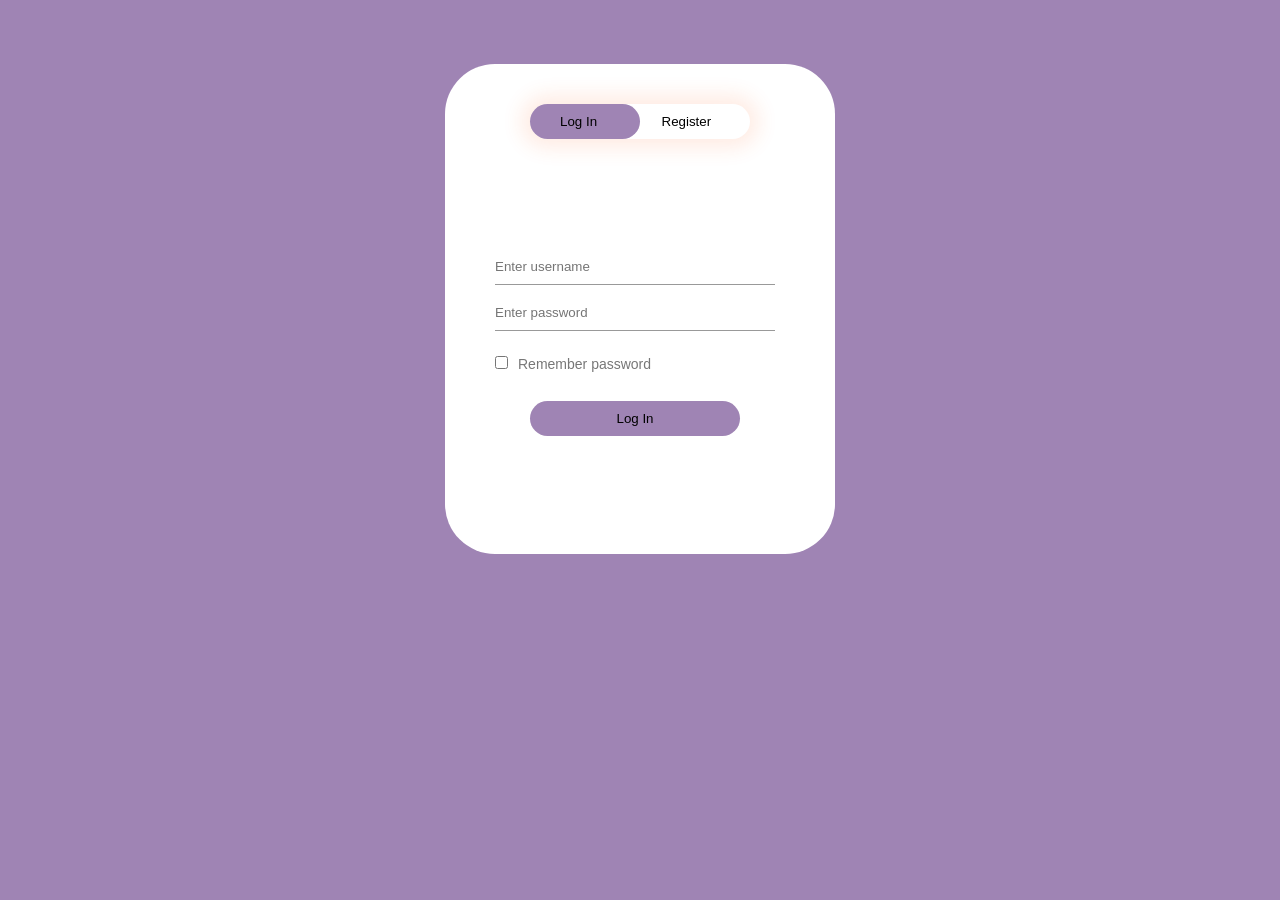
<file: login.html>
<html>
  <head>
    <title>login2</title>
    <style>
      * {
        margin: 0;
        padding: 0;
        font-family: sans-serif;
      }
      .hero {
        height: 100vh;
        width: 100%;
        background-color: #9f84b4;
        background-position: center;
        background-size: cover;
        position: absolute;
      }
      .form-box {
        width: 380px;
        height: 480px;
        position: relative;
        margin: 5% auto;
        background: white;
        padding: 5px;
        border-radius: 50px;
        overflow: hidden; /*if yo use garena vane both log in ra register ko dekhau xha*/
      }
      .button-box {
        /*side small brouwn color outline*/
        width: 220px;
        margin: 35px auto;
        position: relative;
        box-shadow: 0 0 20px 9px #ff61241f;
        border-radius: 30px;
      }
      .toggle-btn {
        /*edited the log in and register */
        padding: 10px 30px;
        cursor: pointer;
        background: transparent;
        border: 0;
        outline: none;
        position: relative;
      }
      #btn {
        /*the thing that is going to be toggle*/
        top: 0;
        left: 0;
        position: absolute;
        width: 110px;
        height: 100%;
        background: #9f84b4;
        border-radius: 30px;
        transition: 0.5s;
      }
      .input-group {
        top: 180px;
        position: absolute;
        width: 280px;
        transition: 0.5s;
      }
      .input-field {
        /*enter the ...... ko tala ko line*/
        width: 100%;
        padding: 10px 0;
        margin: 5px 0;
        border-left: 0;
        border-right: 0;
        border-top: 0;
        border-bottom: 1px solid #999;
        outline: none;
        background: transparent;
      }
      .submit-btn {
        width: 75%;
        padding: 10px 30px;
        cursor: pointer;
        display: block; /*yo halena vane remember password mathi janxha*/
        margin: auto;
        background: #9f84b4;
        border: 0;
        outline: none;
        border-radius: 20px;
      }
      .checkbox {
        margin: 20px 10px 32px 0;
      }
      span {
        color: #777;
        font-size: 14px;
        bottom: 64px;
        position: absolute;
      }
      #login {
        left: 50px;
      }
      #register {
        left: 450px;
      }
    </style>
  </head>
  <body>
    <div class="hero">
      <div class="form-box">
        <div class="button-box">
          <div id="btn"></div>
          <button type="button" class="toggle-btn" onclick="login()">
            Log In
          </button>
          <button type="button" class="toggle-btn" onclick="register()">
            Register
          </button>
        </div>

        <form
          class="input-group"
          name="form_login"
          id="form_login"
          style="left: 50"
          method="get"
          action="login.php"
        >
          <input
            type="text"
            class="input-field"
            placeholder="Enter username"
            id="name-login"
          />
          <input
            type="password"
            class="input-field"
            placeholder="Enter password"
            id="password-login"
          />

          <input type="checkbox" class="checkbox" /><span
            >Remember password</span
          >
          <button type="submit" class="submit-btn">Log In</button>
        </form>
        <form
          class="input-group"
          name="form_register"
          id="form_register"
          style="left: 450px"
          method="post"
          action="Insertdata/insert_login_todatabase.php"
        >
          <input
            type="text"
            class="input-field"
            placeholder="Enter username"
            id="name-register"
            name="username"
          />
          <input
            type="password"
            class="input-field"
            placeholder="Enter password"
            id="password-register"
            name="password"
          />
          <input
            type="text"
            class="input-field"
            placeholder="Enter email"
            id="email-register"
            name="email"
          />
          <input type="checkbox" class="checkbox" id="checkbox" /><span
            >I agree to the terms and conditions</span
          >
          <button type="submit" value="submit" class="submit-btn">
            Register
          </button>
        </form>
      </div>
    </div>
    <script src="Js_login.js"></script>
  </body>
</html>
</file>
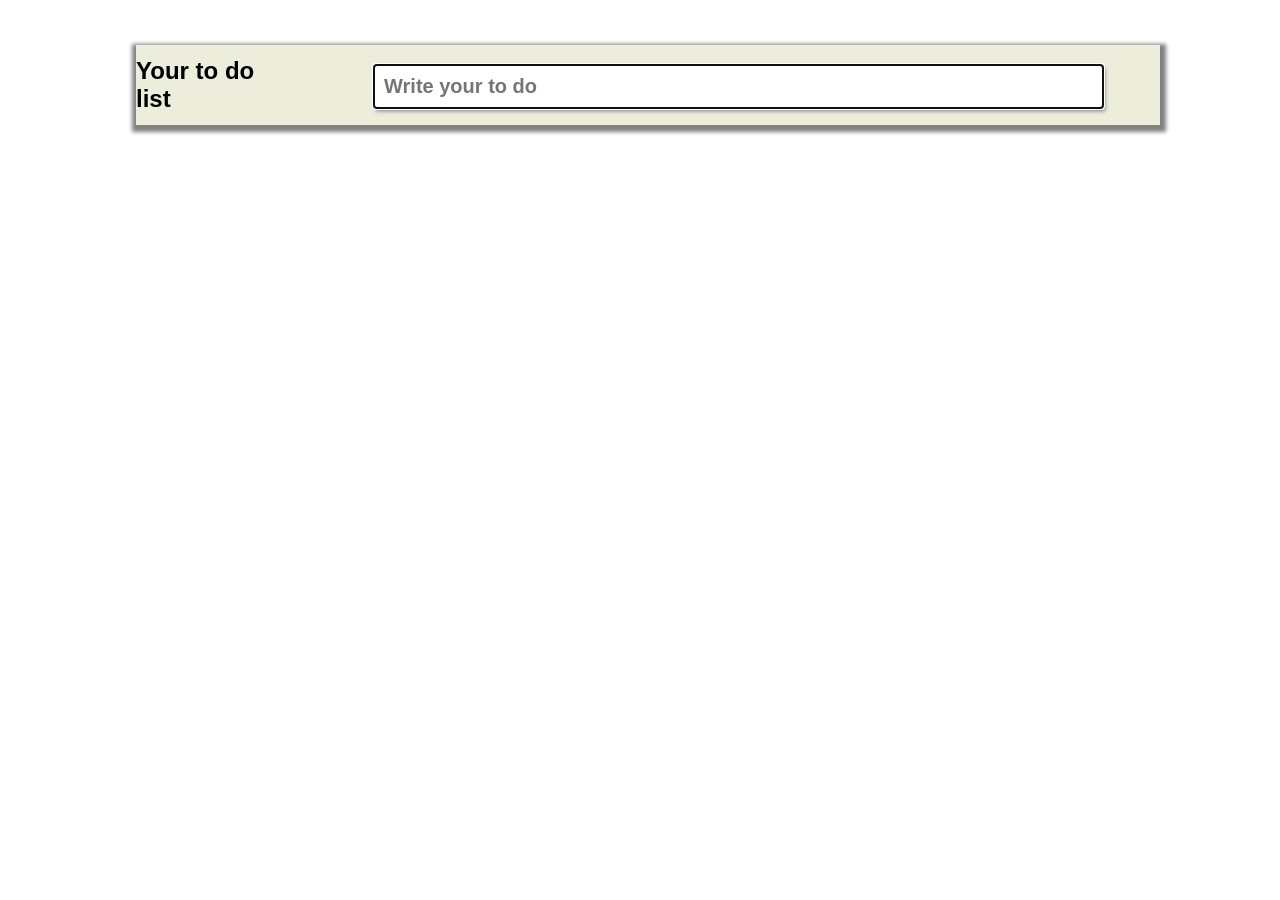
<file: todolist-sample.html>
<!DOCTYPE html>
<html lang="en">
  <head>
    <meta charset="UTF-8" />
    <meta http-equiv="X-UA-Compatible" content="IE=edge" />
    <meta name="viewport" content="width=device-width, initial-scale=1.0" />
    <title>Document</title>
    <style>
      html {
        height: 100%;
        width: 100%;
      }

      #ToDo_list {
        font-family: "Poppins", sans-serif;
        width: 80vw;
        margin: 5vh 10vw;
        background-color: #fffffe;
        border: 0;
        box-shadow: 1px 4px 4px 5px grey;
        box-sizing: content-box;
      }

      .to {
        width: 100%;
        height: 80px;
        display: flex;
        align-items: center;
        justify-content: center;
        background-color: #eceddb;
      }

      .it {
        width: 100%;
        height: 2vh;
        margin-top: 50px;
        margin-left: 40px;
      }

      #check {
        width: 50vw;
      }
      #item {
        width: 80%;
        margin: 20px 100px 0 100px;
        padding: 10px 10px;
        font-size: 20px;
        font-weight: bold;
        border: 0;
        box-shadow: 2px 3px 4px gray;
      }
      .inp {
        width: 100%;
        margin: auto;
        height: 15vh;
      }
      #list {
        list-style: none;
        width: 80%;
        margin: -10px 100px;
        padding: 4px 10px;
        font-size: 20px;
        font-weight: bold;
        border: 0;
      }
      li {
        background-color: aquamarine;
        box-shadow: 2px 3px 4px gray;
        margin: 10px 0px;
        padding: 10px;
        user-select: none;
      }
      .noti {
        width: 40%;
        height: 40px;
        background-color: green;
        display: flex;
        align-items: center;
        justify-content: center;
        position: relative;
        top: 10px;
        left: 376px;
        border-radius: 30px;
        font-size: bold;
        font-family: Verdana, Geneva, Tahoma, sans-serif;
      }
      svg {
        width: 20px;
        color: black;
        /* background-color: black; */
        position: absolute;
        right: 265px;
        margin: -1px;
        cursor: pointer;
        display: inline-block;
      }
      .done {
        text-decoration: line-through;
        background-color: rgb(155, 184, 174);
      }
    </style>
  </head>
  <body>
    <div id="noti" class="noti">Your todo is successfuly set</div>
    <div id="ToDo_list">
      <div class="to">
        <h2 class="t-o">Your to do list</h2>
        <div class="inp">
          <input
            type="text"
            autofocus
            placeholder="Write your to do"
            id="item"
          />
        </div>
      </div>
      <ul id="list"></ul>
    </div>

    <script>
      document.getElementById("noti").style.display = "none";
      const todo = document.querySelector("#item");
      const list = document.querySelector("#list");
      todo.addEventListener("keyup", (event) => {
        if (event.key == "Enter") {
          setTimeout(() => {
            document.getElementById("noti").style.display = "flex";
          }, 100);
          setTimeout(() => {
            document.getElementById("noti").style.display = "none";
          }, 2000);

          addtodo(todo.value);
          todo.value = "anda diyo ne ";
          addtodo(todo.value);
          todo.value = "sasto ma";
          addtodo(todo.value);
        }
      });
      let addtodo = (items) => {
        let listitem = document.createElement("li");
        listitem.innerHTML = `${items} `;
        listitem.addEventListener("click", () => {
          listitem.classList.toggle("done");
        });

        list.appendChild(listitem);
      };

      // document.getElementById("noti").style.display = "none";
      // const todo = document.querySelector("#item");
      // const list = document.querySelector("#list");
      // todo.addEventListener("keyup", (event) => {
      //   if (event.key == "Enter") {
      //     setTimeout(() => {
      //       document.getElementById("noti").style.display = "flex";
      //     }, 100);
      //     setTimeout(() => {
      //       document.getElementById("noti").style.display = "none";
      //     }, 2000);
      //     addtodo(todo.value);
      //     todo.value = "";
      //     // document.getElementById('noti').style.display = " block"
      //   }
      // });
      // let addtodo = (items) => {
      //   let listitem = document.createElement("li");
      //   listitem.innerHTML = `${items} <svg  xmlns="http://www.w3.org/2000/svg" viewBox="0 0 320 512"><!--! Font Awesome Pro 6.3.0 by @fontawesome - https://fontawesome.com License - https://fontawesome.com/license (Commercial License) Copyright 2023 Fonticons, Inc. --><path d="M310.6 150.6c12.5-12.5 12.5-32.8 0-45.3s-32.8-12.5-45.3 0L160 210.7 54.6 105.4c-12.5-12.5-32.8-12.5-45.3 0s-12.5 32.8 0 45.3L114.7 256 9.4 361.4c-12.5 12.5-12.5 32.8 0 45.3s32.8 12.5 45.3 0L160 301.3 265.4 406.6c12.5 12.5 32.8 12.5 45.3 0s12.5-32.8 0-45.3L205.3 256 310.6 150.6z"/></svg>`;
      //   listitem.addEventListener("click", () => {
      //     listitem.classList.toggle("done");
      //   });
      //   listitem.querySelector("svg").addEventListener("click", () => {
      //     listitem.remove();
      //   });
      //   list.appendChild(listitem);
      // };
    </script>
  </body>
</html>
</file>
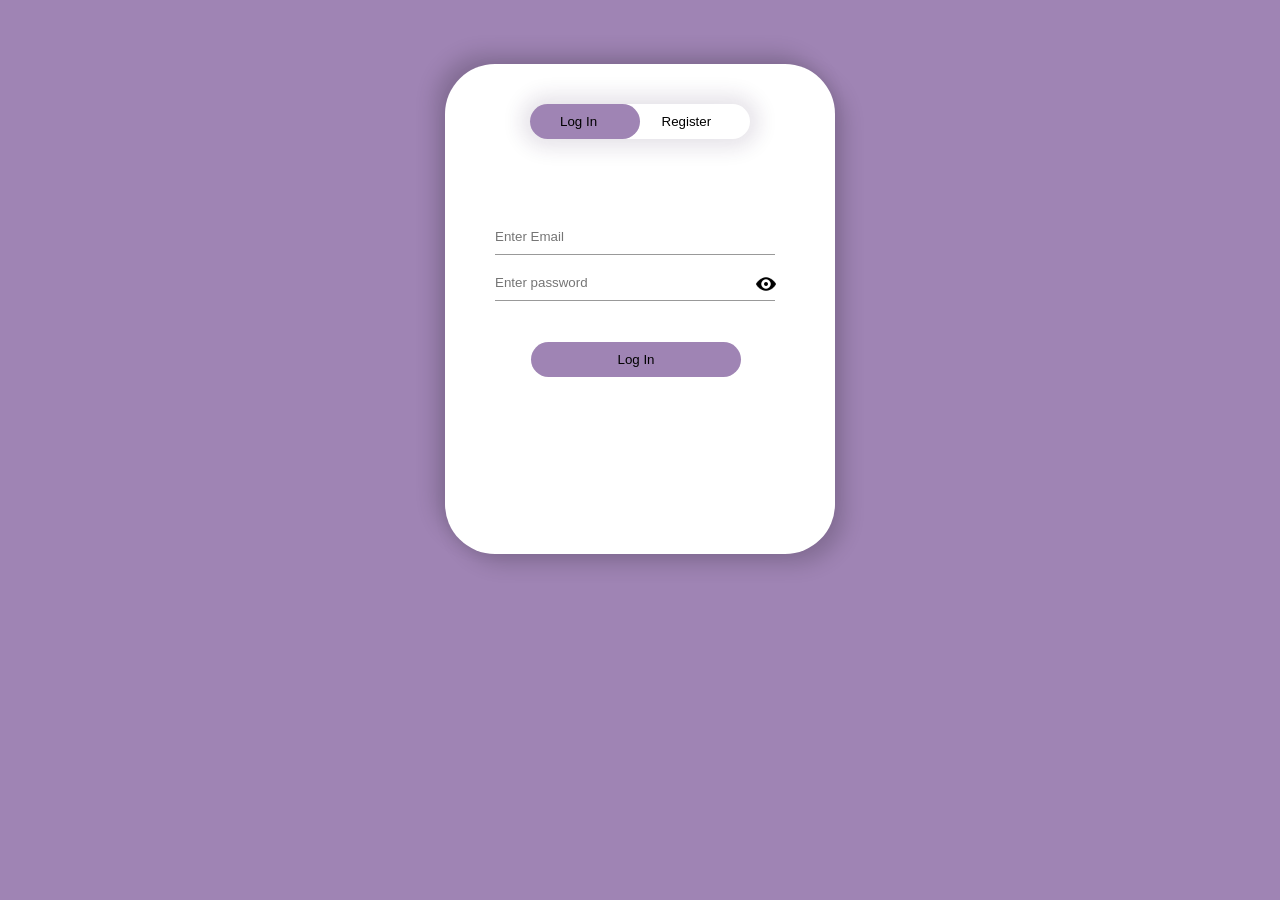
<file: login/login.html>
<!DOCTYPE html>
<html lang="en">
  <head>
    <meta charset="UTF-8" />
    <meta name="viewport" content="width=device-width, initial-scale=1.0" />
    <style>
      * {
        margin: 0;
        padding: 0;
        font-family: sans-serif;
      }
      @keyframes start {
        0% {
          opacity: 0;
          transform: scale(0.9);
        }
        50% {
          opacity: 50;
        }
        100% {
          opacity: 100;
          transform: scale(1);
        }
      }
      .hero {
        height: 100vh;
        width: 100%;
        background-color: #9f84b4;
        position: absolute;
      }
      .form-box {
        animation-name: start;
        animation-duration: 3s;
        animation-timing-function: ease-out;
        width: 380px;
        height: 480px;
        position: relative;
        margin: 5% auto;
        background: white;
        padding: 5px;
        border-radius: 50px;
        box-shadow: 10px 10px 20px rgba(0, 0, 0, 0.17),
          -10px -10px 20px rgba(0, 0, 0, 0.17);
        /*if yo use garena vane both log in ra register ko dekhau xha*/
        overflow: hidden;
      }
      .button-box {
        /*side small brouwn color outline*/
        width: 220px;
        margin: 35px auto;
        position: relative;
        box-shadow: 0 0 20px 9px #331a4e1f;
        border-radius: 30px;
      }
      .toggle-btn {
        /*edited the log in and register */
        padding: 10px 30px;
        cursor: pointer;
        background: transparent;
        border: 0;
        outline: none;
        position: relative;
      }
      #btn {
        /*the thing that is going to be toggle*/
        top: 0;
        left: 0;
        position: absolute;
        width: 110px;
        height: 100%;
        background: #9f84b4;
        border-radius: 30px;
        transition: 0.2s;
      }
      .input-group {
        top: 150px;
        position: absolute;
        width: 280px;
        transition: 0.5s;
      }
      .input-field {
        /*enter the ...... ko tala ko line*/
        width: 100%;
        padding: 10px 0;
        margin: 5px 0;
        border-left: 0;
        border-right: 0;
        border-top: 0;
        border-bottom: 1px solid #999;
        outline: none;
        background: transparent;
      }
      .submit-btn {
        width: 75%;
        padding: 10px 30px;
        cursor: pointer;
        display: block; /*yo halena vane remember password mathi janxha*/
        margin: auto;
        background: #9f84b4;
        border: 0;
        outline: none;
        border-radius: 20px;
      }
      .checkbox {
        margin: 20px 10px 32px 0;
      }
      span {
        color: #777;
        font-size: 14px;
        bottom: 64px;
        position: absolute;
      }
      #form_login {
        left: 50px;
      }
      #form_register {
        left: 450px;
      }
    </style>
  </head>
  <body>
    <div class="hero">
      <div class="form-box">
        <div class="button-box">
          <div id="btn"></div>
          <button type="button" class="toggle-btn" onclick="login()">
            Log In
          </button>
          <button type="button" class="toggle-btn" onclick="register()">
            Register
          </button>
        </div>

        <form
          class="input-group"
          name="form_login"
          id="form_login"
          style="left: 50"
          method="get"
          action="verification_login.php"
        >
          <input
            type="text"
            class="input-field"
            placeholder="Enter Email"
            id="name-login"
            name="vername"
          />
          <input
            type="password"
            class="input-field"
            placeholder="Enter password"
            id="password-login"
            name="verpassword"
          />
          <span
            id="showpassword"
            onclick="togglePasswordVisibility()"
            style="cursor: pointer; right: -1px; top: 60px"
            ><img
              src="./icons/eye.png"
              alt="hide/show"
              height="20px"
              width="20px"
          /></span>

          <!-- <input type="checkbox" class="checkbox" /><span
          >Remember password</span
        > -->
          <button
            type="submit"
            value="submit"
            class="submit-btn"
            style="margin: 36px"
          >
            Log In
          </button>
        </form>
        <form
          class="input-group"
          name="form_register"
          id="form_register"
          style="left: 450px; top: 124px"
          method="post"
          action="insert_login_todatabase.php"
        >
          <input
            type="text"
            class="input-field"
            placeholder="Enter username"
            id="name-register"
            name="username"
          />
          <input
            type="password"
            class="input-field"
            placeholder="Enter password"
            id="password-register"
            name="password"
          />
          <span
            id="showpassword"
            onclick="togglePasswordVisibilityregister()"
            style="cursor: pointer; right: -1px; top: 60px"
            ><img
              src="./icons/eye.png"
              alt="hide/show"
              height="20px"
              width="20px"
          /></span>
          <input
            type="password"
            class="input-field"
            placeholder="Re-Enter password"
            id="confirmpw"
            name="confirmpw"
          />
          <span
            id="showpassword"
            onclick="togglePasswordVisibilityconfirm()"
            style="cursor: pointer; right: -1px; top: 105px"
            ><img
              src="./icons/eye.png"
              alt="hide/show"
              height="20px"
              width="20px"
          /></span>

          <input
            type="text"
            class="input-field"
            placeholder="Enter email"
            id="email-register"
            name="email"
          />
          <input type="checkbox" class="checkbox" id="checkbox" /><span
            >I agree to the terms and conditions</span
          >
          <button type="submit" value="submit" class="submit-btn">
            Register
          </button>
        </form>
      </div>
    </div>
    <script src="Js_login.js"></script>
    <script>
      function togglePasswordVisibility() {
        var passwordField = document.getElementById("password-login");
        if (passwordField.type === "password") {
          passwordField.type = "text";
        } else {
          passwordField.type = "password";
        }
      }
      function togglePasswordVisibilityregister() {
        var passwordField = document.getElementById("password-register");
        if (passwordField.type === "password") {
          passwordField.type = "text";
        } else {
          passwordField.type = "password";
        }
      }
      function togglePasswordVisibilityconfirm() {
        var passwordField = document.getElementById("confirmpw");
        if (passwordField.type === "password") {
          passwordField.type = "text";
        } else {
          passwordField.type = "password";
        }
      }
    </script>
  </body>
</html>
</file>
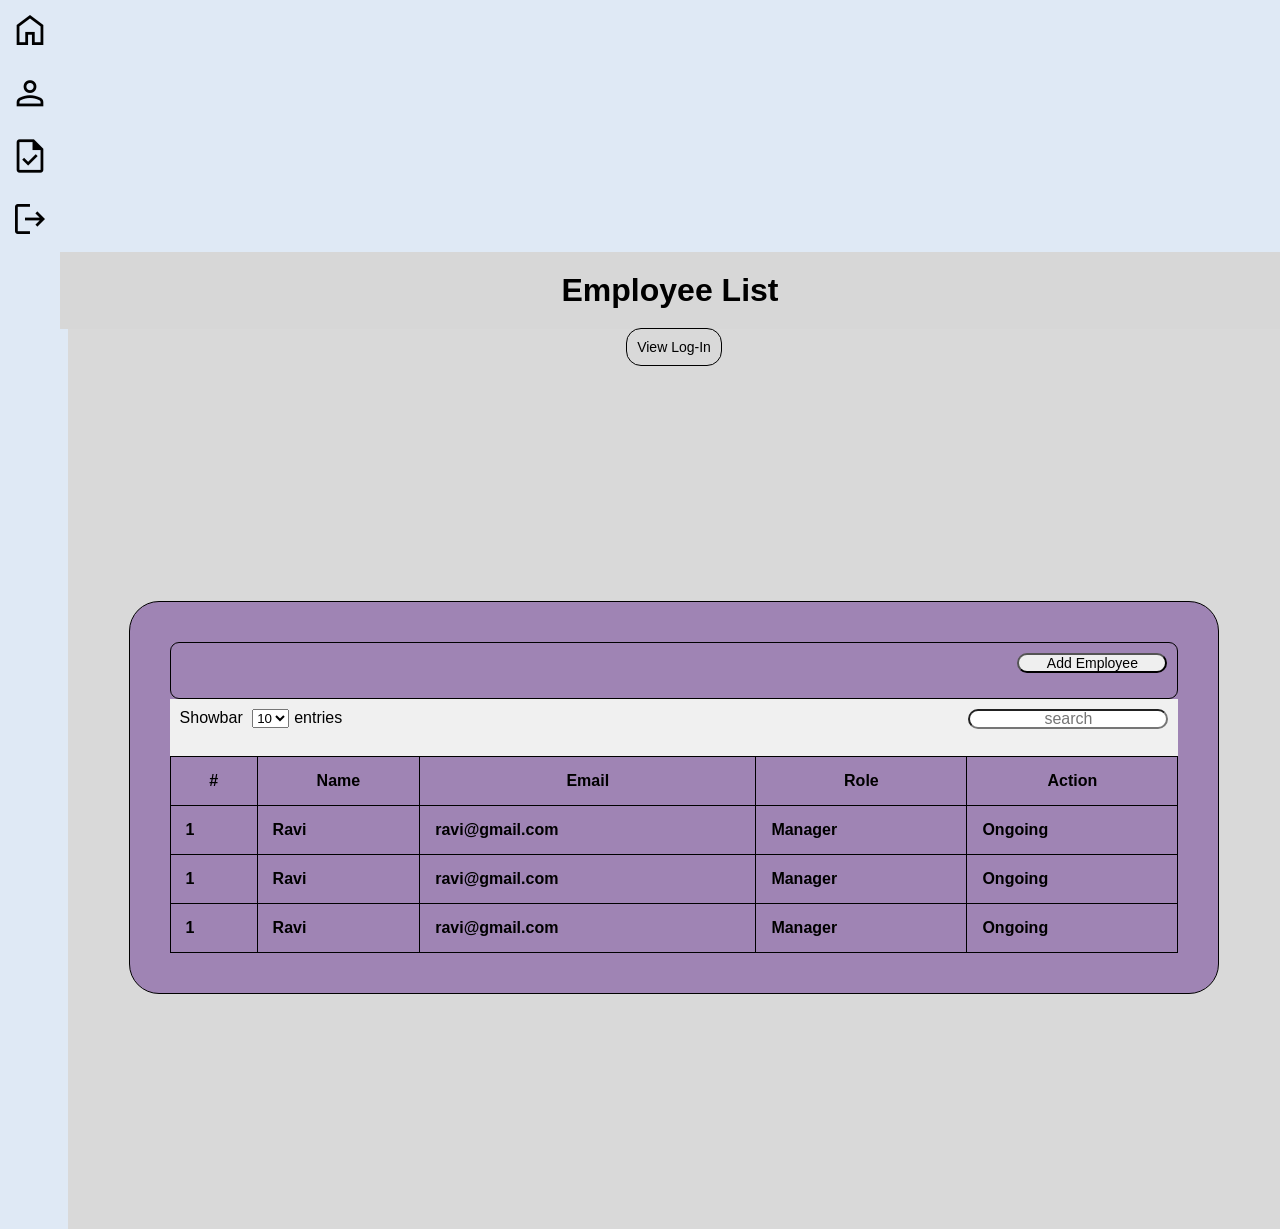
<file: Managersite/employee_homepage.html>
<!DOCTYPE html>
<html lang="en">
  <head>
    <meta charset="UTF-8" />
    <meta http-equiv="X-UA-Compatible" content="IE=edge" />
    <meta name="viewport" content="width=device-width, initial-scale=1.0" />
    <title>Document</title>

    <link
      rel="stylesheet"
      href="https://fonts.googleapis.com/css2?family=Material+Symbols+Outlined:opsz,wght,FILL,GRAD@20..48,100..700,0..1,-50..200"
    />
    <link rel="stylesheet" href="employee_homepage.css" />
  </head>
  <im>
    <div class="sidebar">
      <div class="element">
        <a href="manager_homepage.html"
          ><span
            class="material-symbols-outlined"
            style="font-size: 40px; color: black"
          >
            home
          </span></a
        >
      </div>
      <div class="element">
        <a
          href="http://localhost/work-progress-tracker/Work-progress-tracker/Managersite/employee_homepage.html"
          ><span
            class="material-symbols-outlined"
            style="font-size: 40px; color: black"
          >
            person
          </span></a
        >
      </div>
      <div class="element">
        <a
          href="http://localhost/work-progress-tracker/Work-progress-tracker/Managersite/task_homepage.html"
          ><span
            class="material-symbols-outlined"
            style="font-size: 40px; color: black"
          >
            task
          </span></a
        >
      </div>
      <div class="element">
        <a
          href="http://localhost/work-progress-tracker/Work-progress-tracker/login/login.html"
          ><span
            class="material-symbols-outlined"
            style="font-size: 40px; color: black"
          >
            logout
          </span></a
        >
      </div>
    </div>

    <h1 id="top-heading" style="background-color: #d7d7d7;">Employee List</h1>
  
    <div class="container">
      <a href="http://localhost/work-progress-tracker/Work-progress-tracker/login/displaydata.php" style="text-decoration: none;"><span id="add">View Log-In</span></a>
      <div id="employee_card" class="blur-effect">
        <div class="add_emp_button"><span style=" float: right;padding: 10px;"><button style="width: 150px;height:20px;font-size:14px;border-radius: 20px;padding-bottom: 10px;" onclick="showPopup()">Add Employee</button></span></div>
        <div class="search_show">
         <span  class="showbar">Showbar <select style="margin:0px 5px;">
          
          <option value="10">10</option>
          <option value="25">25</option>
          <option value="50">50</option>
          
         </select>entries</span>
          <span class="search_bar"><input type="text" placeholder="search" style="width: 200px;height: 20px; font-size: 16px;border-radius: 10px;text-align: center;"></span>
        </div>
        <div id="employee_table">
          <table border="1px black solid" cellspacing="15px" >
            <tr>
              <th>#</th>
              <th>Name</th>
              <th>Email</th>
              <th>Role</th>
              <th>Action</th>
            </tr>
            <tr>
              <td>1</td>
              <td>Ravi</td>
              <td>ravi@gmail.com</td>
              <td>Manager</td>
              <td>Ongoing</td>
            </tr>
            <tr>
              <td>1</td>
              <td>Ravi</td>
              <td>ravi@gmail.com</td>
              <td>Manager</td>
              <td>Ongoing</td>
            </tr>
            <tr>
              <td>1</td>
              <td>Ravi</td>
              <td>ravi@gmail.com</td>
              <td>Manager</td>
              <td>Ongoing</td>
            </tr>
          </table>
        </div>
      </div>
      <div id="popup" class="popup">
        <div class="popup-content">
          <span class="close" onclick="hidePopup()">&times;</span>
          <h2 style="text-align: center;margin-bottom: 2px;">Add Employee</h2>
          <hr>
          <form action="employeeadd.php" method="post">
            <div class="row">
              <div class="margin-content">
              <br><label class="large-input" for="Name">Name</label><br>
              <br><input type="text" id="Name" name="Name" class="large-input"placeholder="Name"  class="large-input" required></div><br>
              <div class="margin-content">
              <br><label class="large-input" for="Email"> Email</label><br>
              <br><input type="Email" id="Email" name="Email" placeholder="Email"  class="large-input" required></div><br>
              </div>
           
      
            <div class="row">
              <div class="margin-content">
              <br><label class="large-input" for="Last-Name">Last-Name</label><br>
              <br><input type="text" id="Last-Name" name="Last-Name" class="large-input"placeholder="Last-Name"  class="large-input" required></div><br>
              <div class="margin-content">
              <br><label class="large-input" for="Password"> Password</label><br>
              <br><input type="password" id="Password" name="Password" placeholder="Password"  class="large-input" required></div><br>
              </div>
             
            <div class="row">
              <div class="margin-content">
              <br><label  class="large-input" for="Phone">Phone</label><br>
              <br><input type="text" id="Phone" name="Phone"class="large-input" placeholder="Phone" required></div><br>
              <div class="margin-content">
              <br><label  class="large-input  avatar"for="Avatar" style="margin-left: 100px;">Avatar</label><br>
              <br><input type="file" id="Avatar" name="Avatar"  required style="margin-left: 100px;"></div><br>
            </div>
      

            <!-- <div class="row">
              <div class="margin-content">
            <br><label class="large-input" for="Avatar">Avatar</label><br>
            <br><input type="file"><br>
            </div>
            </div> -->
            <div class="row submit-flex">
              <input type="submit" value="submit" class="submit-input" >
            </div>
          </form>
          
        </div>
      </div>
    </div>
    <script>
      function showPopup() {
  document.getElementById("popup").style.display = "block";
  document.querySelector(".blur-effect").style.filter= "blur(8px)";
}

function hidePopup() {
  document.getElementById("popup").style.display = "none";
  document.querySelector(".blur-effect").style.filter= "none";
  
}

    </script>
  </body>
</html>
</file>
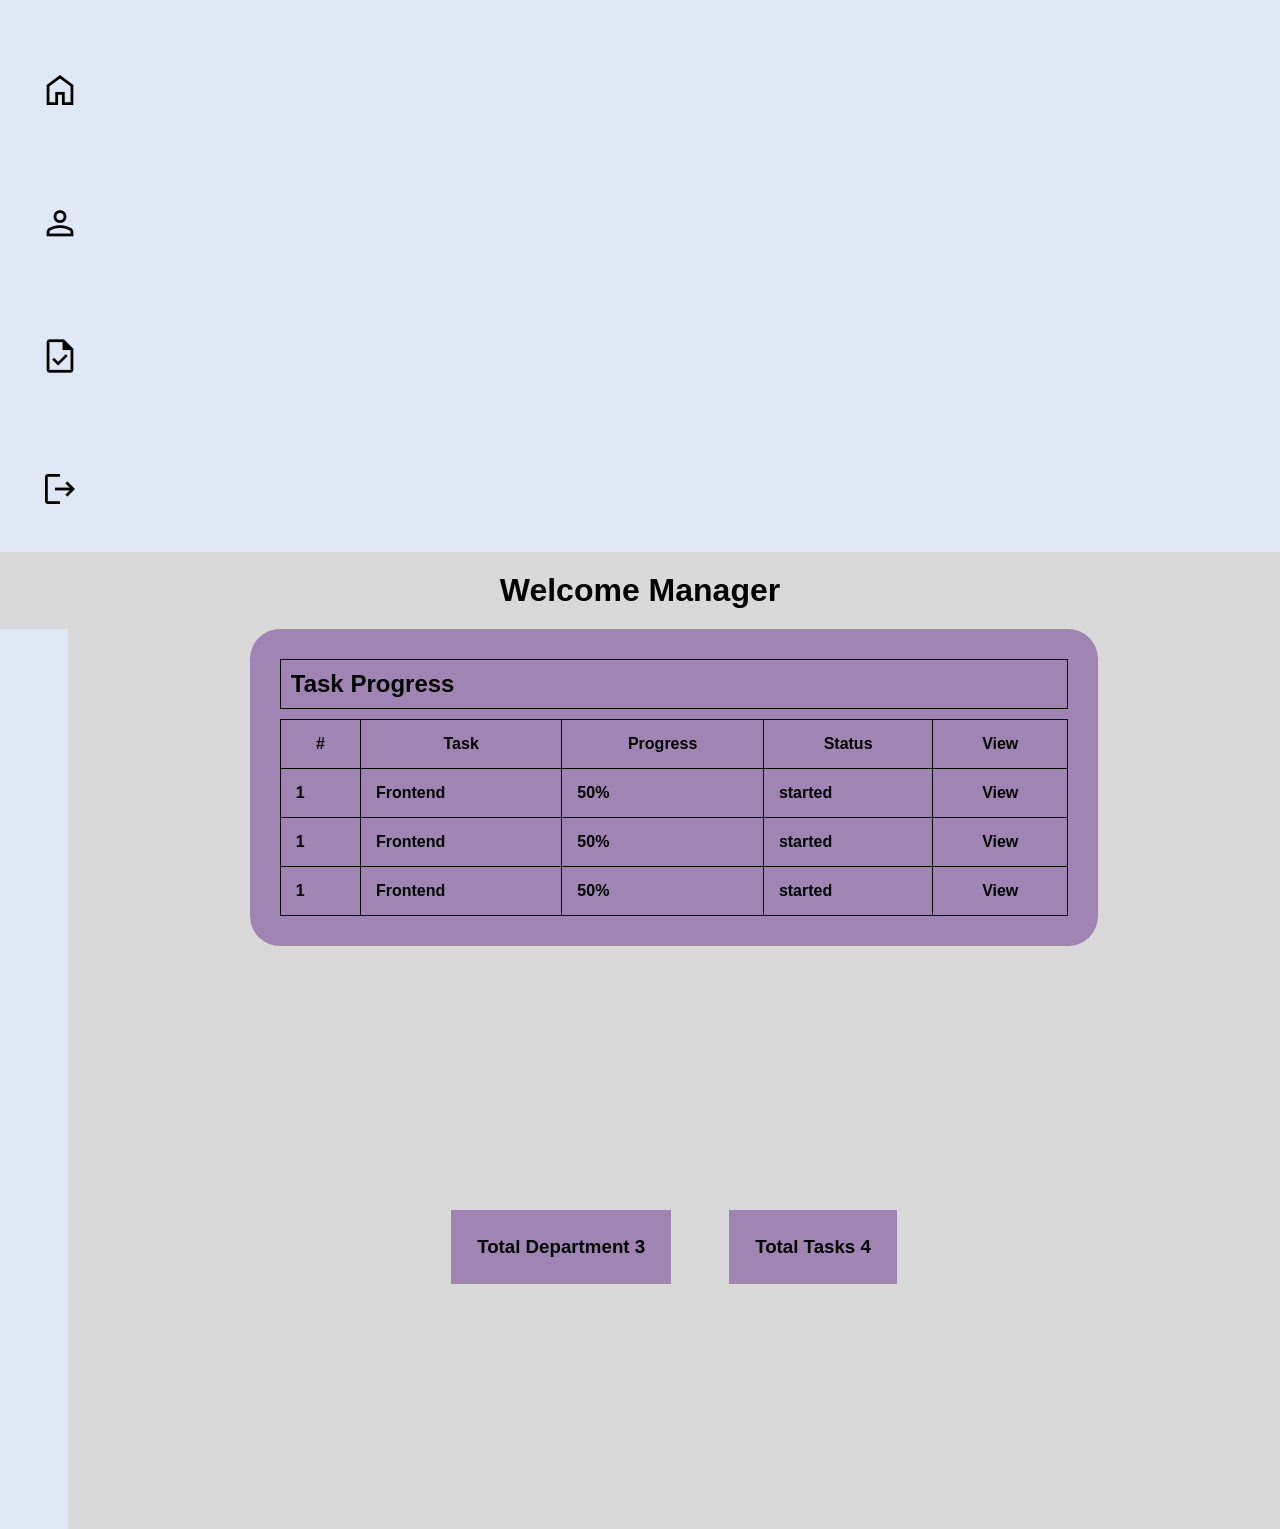
<file: Managersite/manager_homepage.html>
<!DOCTYPE html>
<html lang="en">
  <head>
    <meta charset="UTF-8" />
    <meta http-equiv="X-UA-Compatible" content="IE=edge" />
    <meta name="viewport" content="width=device-width, initial-scale=1.0" />
    <title>Document</title>
    <link rel="stylesheet" href="stylemanager1.css" />
    <link
      rel="stylesheet"
      href="https://fonts.googleapis.com/css2?family=Material+Symbols+Outlined:opsz,wght,FILL,GRAD@20..48,100..700,0..1,-50..200"
    />
  </head>
  <body>
    <div class="sidebar">
      <div class="element">
        <a href="manager_homepage.html"
          ><span
            class="material-symbols-outlined"
            style="font-size: 40px; color: black;"
          >
            home
          </span></a
        >
      </div>
      <div class="element">
        <a
          href="http://localhost/work-progress-tracker/Work-progress-tracker/Managersite/employee_homepage.html"
          ><span
            class="material-symbols-outlined"
            style="font-size: 40px; color: black"
          >
            person
          </span></a
        >
      </div>
      <div class="element">
        <a href=""
          ><span
            class="material-symbols-outlined"
            style="font-size: 40px; color: black"
          >
            task
          </span></a
        >
      </div>

      <div class="element">
        <a href=""
          ><span
            class="material-symbols-outlined"
            style="font-size: 40px; color: black"
          >
            logout
          </span></a
        >
      </div>
    </div>
    <div class="websitename">Welcome Manager</div>

    <div class="container">
      <div class="details">
        <h2>Task Progress</h2>
        <div class="project_table">
          <table>
            <tr>
              <th>#</th>
              <th>Task</th>
              <th>Progress</th>
              <th>Status</th>
              <th>View</th>
              
            </tr>
            <tr>
              <td>1</td>
              <td>Frontend</td>
              <td>50%</td>
              <td>started</td>
              <th>View</th>
            </tr>
            <tr>
              <td>1</td>
              <td>Frontend</td>
              <td>50%</td>
              <td>started</td>
              <th>View</th>
            </tr>
            <tr>
              <td>1</td>
              <td>Frontend</td>
              <td>50%</td>
              <td>started</td>
              <th>View</th>
            </tr>
          </table>
        </div>

        <!-- <img src="" alt="imgemp" />
        
       
        <span class="content">2023/04/27</span>
        <span class="content">2023/04/30</span> -->
        <!-- <table>
          <tr>
            <th><span class="content heading">Profil</span></th>
            <th><span class="content heading">Name</span></th>
            <th><span class="content heading">Task</span></th>
            <th><span class="content heading">Start Date</span></th>
            <th><span class="content heading">End Date</span></th>
          </tr>
          <tr>
            <td><img src="" alt="imgemp" /></td>
            <td><span class="content detail_row">Savib</span></td>
            <td><span class="content detail_row">Html correction</span></td>
            <td><span class="content detail_row">2023/04/27</span></td>
            <td><span class="content detail_row">2023/04/30</span></td>
          </tr>
        </table> -->
      </div>
      <div id="total">
      
      <div class="total_container"> <h3>Total Department 3</h3></div>
      <div class="total_container"> <h3>Total Tasks 4</h3></div>
      
       
    </div>
  
  </body>
</html>
</file>
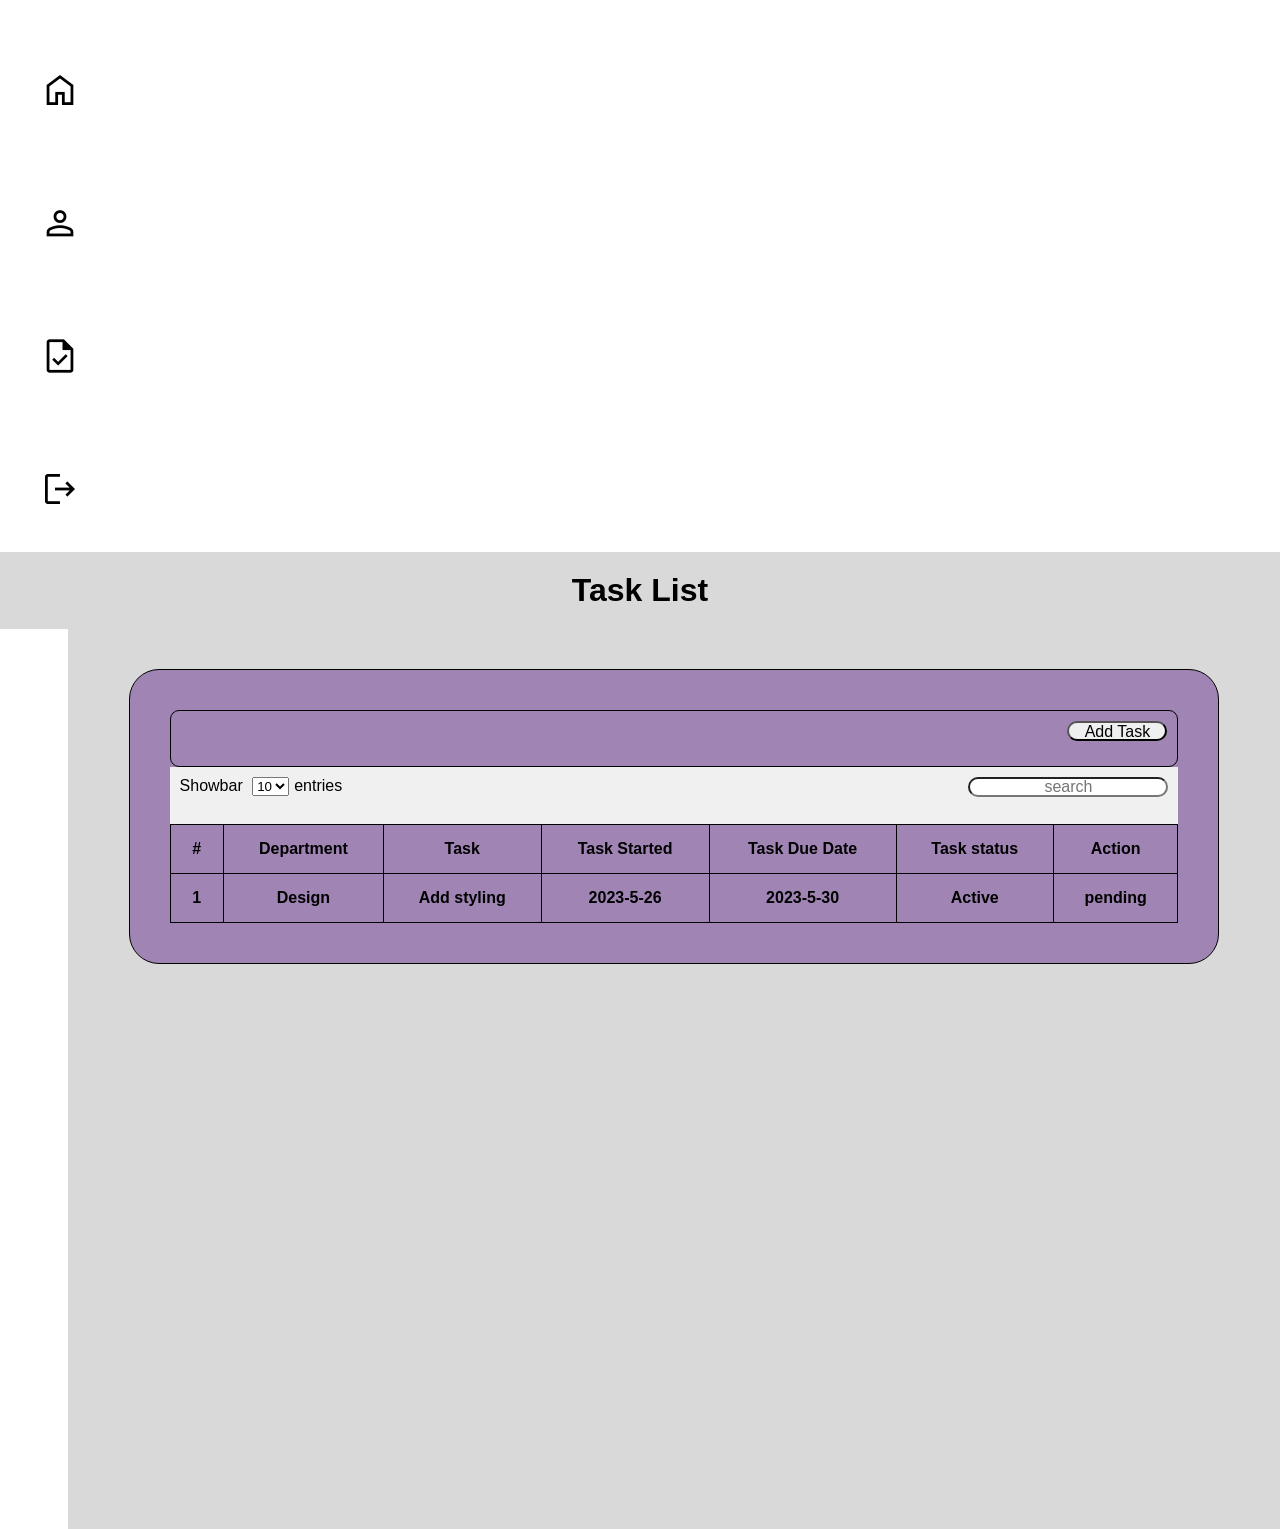
<file: Managersite/task_homepage.html>
<!DOCTYPE html>
<html lang="en">
  <head>
    <meta charset="UTF-8" />
    <meta http-equiv="X-UA-Compatible" content="IE=edge" />
    <meta name="viewport" content="width=device-width, initial-scale=1.0" />
    <title>Document</title>

    <link
      rel="stylesheet"
      href="https://fonts.googleapis.com/css2?family=Material+Symbols+Outlined:opsz,wght,FILL,GRAD@20..48,100..700,0..1,-50..200"
    />
    
    <link rel="stylesheet" href="task_homepage.css">
    <style>
    .popup {
      display: none;
      position: absolute;
      z-index: 9999;
      top: 0;
      left: 0;
      width: 100%;
      height: 100%;
      background-color: #b2b2b24e;
      
    }
    
    .popup-content {
      box-shadow: 0px 13px 15px 28px rgba(115, 114, 117, 0.562);
  
      border-radius: 25px;
      background-color: #9f84b4;
      max-width: 700px;
      height: fit-content;
      margin: 100px auto;
      padding: 20px;
 
    

    }
    
    .close {
      float: right;
      cursor: pointer;
    }
    
    .close:hover {
      color: red;
    }
    </style>
  </head>
  <im>
    <div class="sidebar">
      <div class="element">
        <a href="manager_homepage.html"
          ><span
            class="material-symbols-outlined"
            style="font-size: 40px; color: black"
          >
            home
          </span></a
        >
      </div>
      <div class="element">
        <a
          href="http://localhost/work-progress-tracker/Work-progress-tracker/Managersite/employee_homepage.html"
          ><span
            class="material-symbols-outlined"
            style="font-size: 40px; color: black"
          >
            person
          </span></a
        >
      </div>
      <div class="element">
        <a
          href="http://localhost/work-progress-tracker/Work-progress-tracker/Managersite/task_homepage.html"
          ><span
            class="material-symbols-outlined"
            style="font-size: 40px; color: black"
          >
            task
          </span></a
        >
      </div>
      <div class="element">
        <a
          href="http://localhost/work-progress-tracker/Work-progress-tracker/login/login.html"
          ><span
            class="material-symbols-outlined"
            style="font-size: 40px; color: black"
          >
            logout
          </span></a
        >
      </div>
    </div>

    <h1 id="top-heading">Task List</h1>
    <div class="container ">
      <!-- <div class="blur-effect"> -->


      <div id="task_card" class="blur-effect">
        <div class="add_task_button"><span style=" float: right;padding: 10px;"><button style="width: 100px;height:20px;font-size:16px;border-radius: 20px;padding-bottom: 5px;" onclick="showPopup()">Add Task</button></span></div>
        <div class="search_show">
         <span  class="showbar">Showbar <select style="margin:0px 5px;">
          
          <option value="10">10</option>
          <option value="25">25</option>
          <option value="50">50</option>
          
         </select>entries</span>
          <span class="search_bar"><input type="text" placeholder="search" style="width: 200px;height: 20px; font-size: 16px;border-radius: 20px;text-align: center;"></span>
        </div>
        <div id="employee_table">
          <table border="1px black solid" cellspacing="15px" >
            <tr>
              <th>#</th>
              <th>Department</th>
              <th>Task</th>
              <th>Task Started</th>
              <th>Task Due Date</th>
              <th>Task status</th>
              <th>Action</th>
            </tr>
            <tr>
              <th>1</th>
              <th>Design</th>
              <th>Add styling</th>
              <th>2023-5-26</th>
              <th>2023-5-30</th>
              <th>Active</th>
              <th>pending</th>
            </tr>
          </table>
        </div>
      <!-- </div> -->
    </div>
<div id="popup" class="popup">
  <div class="popup-content">
    <span class="close" onclick="hidePopup()">&times;</span>
    <h2 style="text-align: center;margin-bottom: 2px;">Add New Task </h2>
    <hr>
    <form action="taskadd.php" method="post">
      <div class="row">
        <div class="margin-content">
        <br><label for="Name" class="large-input">Task Name</label><br>
        <br><input type="text" class="large-input"id="Name" name="Name" placeholder="Task Name" required></div><br>
        <div class="margin-content">
        <br><label class="large-input" for="Status">Status</label><br>
        <br><select class="large-input"name="Status" id="Status">
          <option value="">Pending</option>
          <option value="">On-hold</option>
          <option value="">Done</option>
        </select> </div><br>
      </div>

      <div class="row">
        <div class="margin-content">
        <br><label class="large-input" for="Start-Date">Start Date</label><br>
        <br><input type="date" id="Start-Date" name="Start-Date" class="large-input"placeholder=""  class="large-input" required></div><br>
        <div class="margin-content">
        <br><label class="large-input" for="End-Date">End Date</label><br>
        <br><input type="date" id="End-Date" name="End-Date" placeholder=""  class="large-input" required></div><br>
        </div>
       
      <div class="row">
        <div class="margin-content">
        <br><label  class="large-input" for="Project-Manager">Project Manager</label><br>
        <br><input type="text" id="Project-Manager" name="Project-Manager"class="large-input" placeholder="" required></div><br>
        <div class="margin-content">
        <br><label  class="large-input"for="Project-Member">Project Member</label><br>
        <br><input type="text" id="Project-Member"class="large-input" name="Title" placeholder="" required></div><br>
      </div>

      <div class="row">
        <div class="margin-content">
      <br><label class="large-input" for="Description">Description</label><br>
      <br><textarea name="Description" id="" cols="30" rows="10" style="height: 43px; width: 334px;"></textarea><br>
      </div>
      </div>
      <div class="row">

        <input type="submit" value="submit" class="submit-input" >
      </div>
    </form>
    
  </div>
</div>
    </div>
    

    <script>
      function showPopup() {
  document.getElementById("popup").style.display = "block";
  document.querySelector(".blur-effect").style.filter= "blur(8px)";
}

function hidePopup() {
  document.getElementById("popup").style.display = "none";
  document.querySelector(".blur-effect").style.filter= "none";
  
}

    </script>
  </body>
</html>
</file>
<file: Managersite/employee_homepage.css>
* {
  margin: 0;
  padding: 0;
  outline: none;
  box-sizing: border-box;
  font-family: "Poppins", sans-serif;
}
body {
  background-color: #dfe9f5;
}

nav {
  position: fixed;
  z-index: 1;
  top: 0;
  bottom: 0;
  height: 100%;
  left: 0;
  background: #fff;
  width: 90px;
  overflow: hidden;
  transition: width 0.2s linear;
  box-shadow: 0 20px 35px rgba(0, 0, 0, 0.1);
}
.logo {
  text-align: center;
  display: flex;
  transition: all 0.5s ease;
  margin: 10px 0 0 10px;
}
.logo img {
  width: 45px;
  height: 45px;
}
.logo span {
  font-weight: bold;

  font-size: 18px;
  text-transform: uppercase;
  padding-top: 30px;
}

a {
  position: relative;
  color: rgb(85, 83, 83);
  font-size: 14px;
  display: table;
  padding: 10px;
  text-decoration: none;
}
.fas {
  position: relative;
  width: 70px;
  height: 40px;
  top: 14px;
  font-size: 20px;
  text-align: center;
}
.nav-item {
  position: relative;
  font-size: 30px;
  margin-left: 34px;
  top: -14px;
}
a:hover {
  background-color: #828486b9;
}
nav:hover {
  width: 210px;
  transform: all 0.5s ease;
}

.container {
  display: flex;
  width: auto;
  min-height: 100vh;
  background-color: #d9d9d9;
  margin-left: 68px;
  flex-wrap: wrap;
  justify-content: center;
  align-items: flex-start;
}

#viewlogin a {
}
#viewlogin a:hover {
  background-color: transparent;
}
.content {
  margin: auto;
  padding: 30px;
}
.heading {
  font-size: 20px;
}
.detail_row {
  font-size: 18px;
}

.details {
  background-color: #9f84b4;
  border-radius: 20px;
  display: flex;
  align-items: center;
  width: auto;
  height: 100px;
  padding: 10px 30px;
  margin: 30px;
}
th,
td {
  padding: 5px;
}

#top-heading {
  display: flex;
  justify-content: center;
  align-items: center;
  padding: 20px;
  font-size: 32px;
  font-weight: bolder;
  background-color: #d9d9d9;
  margin-left: 60px;
}
#add {
  margin: 10px;
  border: 1px solid;
  padding: 10px;
  color: black;
  border-radius: 15px;
}
#add:hover {
  background-color: #9f84b4;
  box-shadow: rgba(0, 0, 0, 0.19) 0px 10px 20px, rgba(0, 0, 0, 0.23) 0px 6px 6px;
}

/* .flex-group {
  display: flex;
  flex-wrap: wrap;
  justify-content: space-evenly;
  flex-direction: row;
} */
.employee_flex {
  width: 300px;
  height: 300px;
  background-color: #9f84b4;
  border-radius: 30px;
  margin: 20px 20px 20px 30px;
  display: flex;
  flex-wrap: wrap;
  justify-content: center;
  align-items: center;
  flex-direction: column;
  padding: 20px;
}
.space_between {
  margin: 20px;
}
#total {
  background-color: #a39c9c;
}
div#total {
  display: flex;
  flex-direction: column;
  flex-wrap: wrap;
}
.total_container {
  background-color: #9f84b4;
}
#employee_card {
  border-top: 3px solid #6734e0;
  display: flex;
  border: 1px solid black;
  width: 90%;
  height: auto;
  margin: 40px;
  padding: 40px;
  border-radius: 30px;
  flex-direction: column;
  background-color: #9f84b4;
}
#employee_card:hover {
  transition-duration: 0.3s;
  transition-timing-function: ease-in-out;
  box-shadow: rgba(0, 0, 0, 0.16) 0px 1px 4px, rgb(51, 51, 51) 0px 0px 0px 3px;
}
.add_emp_button {
  width: 100%;
  height: 57px;
  border: 0.5px solid black;
  border-radius: 9px;
}
.search_show {
  width: 100%;
  height: 57px;
  background-color: #f0f0f0;
  display: flex;
  flex-wrap: nowrap;
  padding: 10px;
}
.showbar {
  width: 100%;
  height: 200px;
}
.search_bar {
  width: auto;
  height: 200px;
}
table {
  border: 1px solid black;
  width: 100%;
  height: auto;
  border-collapse: collapse;
  font-weight: bold;
}
th,
td {
  padding: 15px;
}

.popup {
  display: none;
  position: absolute;
  z-index: 9999;
  top: 0;
  left: 0;
  width: 100%;
  height: 100%;
  background-color: transparent;
}

.popup-content {
  box-shadow: 0px 13px 15px 28px rgba(115, 114, 117, 0.562);

  border-radius: 25px;
  background-color: #9f84b4;
  max-width: 700px;
  height: fit-content;
  margin: 100px auto;
  padding: 20px;
}

.close {
  float: right;
  cursor: pointer;
}

.close:hover {
  color: red;
}

.row {
  display: flex;
  flex-wrap: wrap;
  justify-content: space-between;
}
.margin-content {
  margin: 5px;
  font-size: larger;
}
.large-input {
  width: 200px;
  height: 30px;
  font-size: 18px;
  font-weight: bold;
}

.submit-input {
  margin: 57px 33px 21px 22px;
  width: 132px;
  height: 42px;
  font-size: 18px;
}

.submit-flex {
  display: flex;
  justify-content: center;
  align-items: center;
}
</file>
<file: Managersite/stylemanager1.css>
* {
  margin: 0;
  padding: 0;
  outline: none;
  box-sizing: border-box;
  font-family: "Poppins", sans-serif;
}
body {
  background-color: #dfe9f5;
}

nav {
  position: fixed;
  z-index: 1;
  top: 0;
  bottom: 0;
  height: 100%;
  left: 0;
  background: #fff;
  width: 90px;
  overflow: hidden;
  transition: width 0.2s linear;
  box-shadow: 0 20px 35px rgba(0, 0, 0, 0.1);
}
.logo {
  text-align: center;
  display: flex;
  transition: all 0.5s ease;
  margin: 10px 0 0 10px;
}
.logo img {
  width: 45px;
  height: 45px;
}
.logo span {
  font-weight: bold;

  font-size: 18px;
  text-transform: uppercase;
  padding-top: 30px;
}

a {
  position: relative;
  color: rgb(85, 83, 83);
  font-size: 14px;
  display: table;
  padding: 10px;
  text-decoration: none;
}
.fas {
  position: relative;
  width: 70px;
  height: 40px;
  top: 14px;
  font-size: 20px;
  text-align: center;
}
.nav-item {
  position: relative;
  font-size: 30px;
  margin-left: 34px;
  top: -14px;
}
a:hover {
  background-color: #828486b9;
}
nav:hover {
  width: 210px;
  transform: all 0.5s ease;
}
/* .sidebar .element :hover{
    width: 150px;
    


}  */

.element {
  margin: 50px 2px 20px 20px;
  padding: 10px;
}
.container {
  display: flex;
  width: auto;
  min-height: 100vh;
  background-color: #d9d9d9;
  margin-left: 68px;
  flex-wrap: wrap;
  justify-content: center;
  align-items: flex-start;
}

.content {
  margin: auto;
  padding: 30px;
}
.heading {
  font-size: 20px;
}
/* .detail_row {
  font-size: 18px;
}
th,
td {
  padding: 5px;
} */

.websitename {
  /* margin: 12px;
  margin-left: 500px; */
  display: flex;
  justify-content: center;
  align-items: center;
  padding: 20px;
  font-size: 32px;
  font-weight: bolder;
  background-color: #d9d9d9;
}
.details {
  /* border-radius: 20px;
  display: flex;
  align-items: center;
  min-width: 300px;
  min-height: 400px;
  padding: 5px;
 
  flex-direction: column;
  align-content: stretch;
  justify-content: space-around; */
  margin: 0px;
  padding: 30px;
  background-color: #9f84b4;
  border-radius: 30px;
  width: 70%;
}

.details:nth-child(1):hover {
  /* box-shadow: rgba(0, 0, 0, 0.3) 0px 19px 38px,
    rgba(0, 0, 0, 0.22) 0px 15px 12px; */
  box-shadow: rgba(0, 0, 0, 0.16) 0px 1px 4px, rgb(51, 51, 51) 0px 0px 0px 3px;
}
.details h2 {
  margin-bottom: 10px;
  border: 1px solid black;
  padding: 10px;
}
.project_table {
  display: flex;
  width: 100%;
  height: auto;

  flex-direction: column;
}

table,
th,
td {
  border: 1px solid black;
  height: auto;
  border-collapse: collapse;
  font-weight: bold;
}
th,
td {
  padding: 15px;
}

.total_container {
  margin: 29px;
  padding: 26px;
}
#total {
  background-color: #d9d9d9;
  width: auto;
  height: 30px;
}
div#total {
  display: flex;
  margin-top: 7px;
  margin-bottom: 91px;
  padding: 0px;
  flex-direction: row;
  align-items: flex-start;
}
.total_container {
  background-color: #9f84b4;
}
.total_container:hover {
  box-shadow: rgba(0, 0, 0, 0.16) 0px 1px 4px, rgb(51, 51, 51) 0px 0px 0px 3px;
}
</file>
<file: Managersite/task_homepage.css>
* {
  margin: 0;
  padding: 0;
  outline: none;
  box-sizing: border-box;
  font-family: "Poppins", sans-serif;
}
body {
  background-color: transparent;
}

nav {
  position: fixed;
  z-index: 1;
  top: 0;
  bottom: 0;
  height: 100%;
  left: 0;
  background: #fff;
  width: 90px;
  overflow: hidden;
  transition: width 0.2s linear;
  box-shadow: 0 20px 35px rgba(0, 0, 0, 0.1);
}
.logo {
  text-align: center;
  display: flex;
  transition: all 0.5s ease;
  margin: 10px 0 0 10px;
}
.logo img {
  width: 45px;
  height: 45px;
}
.logo span {
  font-weight: bold;

  font-size: 18px;
  text-transform: uppercase;
  padding-top: 30px;
}

a {
  position: relative;
  color: rgb(85, 83, 83);
  font-size: 14px;
  display: table;
  padding: 10px;
  text-decoration: none;
}
.fas {
  position: relative;
  width: 70px;
  height: 40px;
  top: 14px;
  font-size: 20px;
  text-align: center;
}
.nav-item {
  position: relative;
  font-size: 30px;
  margin-left: 34px;
  top: -14px;
}
a:hover {
  background-color: #828486b9;
}
nav:hover {
  width: 210px;
  transform: all 0.5s ease;
}

@keyframes icontxt {
  0% {
    transform: scale(0);
    display: none;
  }
  100% {
    transform: scale(1);
    opacity: 1;
    display: inline;
  }
}

/* .sidebar:hover + .icon-text {
  display: inline;
} */

.element {
  margin: 50px 2px 20px 20px;
  padding: 10px;
  display: flex;
}
.container {
  display: flex;
  width: auto;
  min-height: 100vh;
  background-color: #d9d9d9;
  margin-left: 68px;
  flex-wrap: wrap;
  justify-content: center;
  align-items: flex-start;
}

.content {
  margin: auto;
  padding: 30px;
}
.heading {
  font-size: 20px;
}
.detail_row {
  font-size: 18px;
}

.details {
  background-color: #9f84b4;
  border-radius: 20px;
  display: flex;
  align-items: center;
  width: auto;
  height: 100px;
  padding: 10px 30px;
  margin: 30px;
}
th,
td {
  padding: 5px;
}

#top-heading {
  display: flex;
  justify-content: center;
  align-items: center;
  padding: 20px;
  font-size: 32px;
  font-weight: bolder;
  background-color: #d9d9d9;
}

/* .flex-group {
    display: flex;
    flex-wrap: wrap;
    justify-content: space-evenly;
    flex-direction: row;
  } */
/* .employee_flex {
  width: 300px;
  height: 300px;
  background-color: #9f84b4;
  border-radius: 30px;
  margin: 20px 20px 20px 30px;
  display: flex;
  flex-wrap: wrap;
  justify-content: center;
  align-items: center;
  flex-direction: column;
  padding: 20px;
} */
.space_between {
  margin: 20px;
}
#total {
  background-color: #a39c9c;
}
div#total {
  display: flex;
  flex-direction: column;
  flex-wrap: wrap;
}
.total_container {
  background-color: #9f84b4;
}
#task_card {
  border-top: 3px solid #6734e0;
  display: flex;
  border: 1px solid black;
  width: 90%;
  height: auto;
  margin: 40px;
  padding: 40px;
  border-radius: 30px;
  flex-direction: column;
  background-color: #9f84b4;
}
#task_card:hover {
  transition-duration: 0.3s;
  transition-timing-function: ease-in-out;
  box-shadow: rgba(0, 0, 0, 0.16) 0px 1px 4px, rgb(51, 51, 51) 0px 0px 0px 3px;
}
.add_task_button {
  width: 100%;
  height: 57px;
  border: 0.5px solid black;
  border-radius: 9px;
}
.search_show {
  width: 100%;
  height: 57px;
  background-color: #f0f0f0;
  display: flex;
  flex-wrap: nowrap;
  padding: 10px;
}
.showbar {
  width: 100%;
  height: 200px;
}
.search_bar {
  width: auto;
  height: 200px;
}
table {
  border: 1px solid black;
  width: 100%;
  height: auto;
  border-collapse: collapse;
  font-weight: bold;
}
th,
td {
  padding: 15px;
  border: 1px solid black;
}
.row {
  display: flex;
  flex-wrap: wrap;
  justify-content: space-between;
}
.margin-content {
  margin: 5px;
  font-size: larger;
}
.large-input {
  width: 200px;
  height: 30px;
  font-size: 18px;
  font-weight: bold;
}
.submit-input {
  width: 80px;
  height: 40px;
  font-size: 15px;
}
</file>
